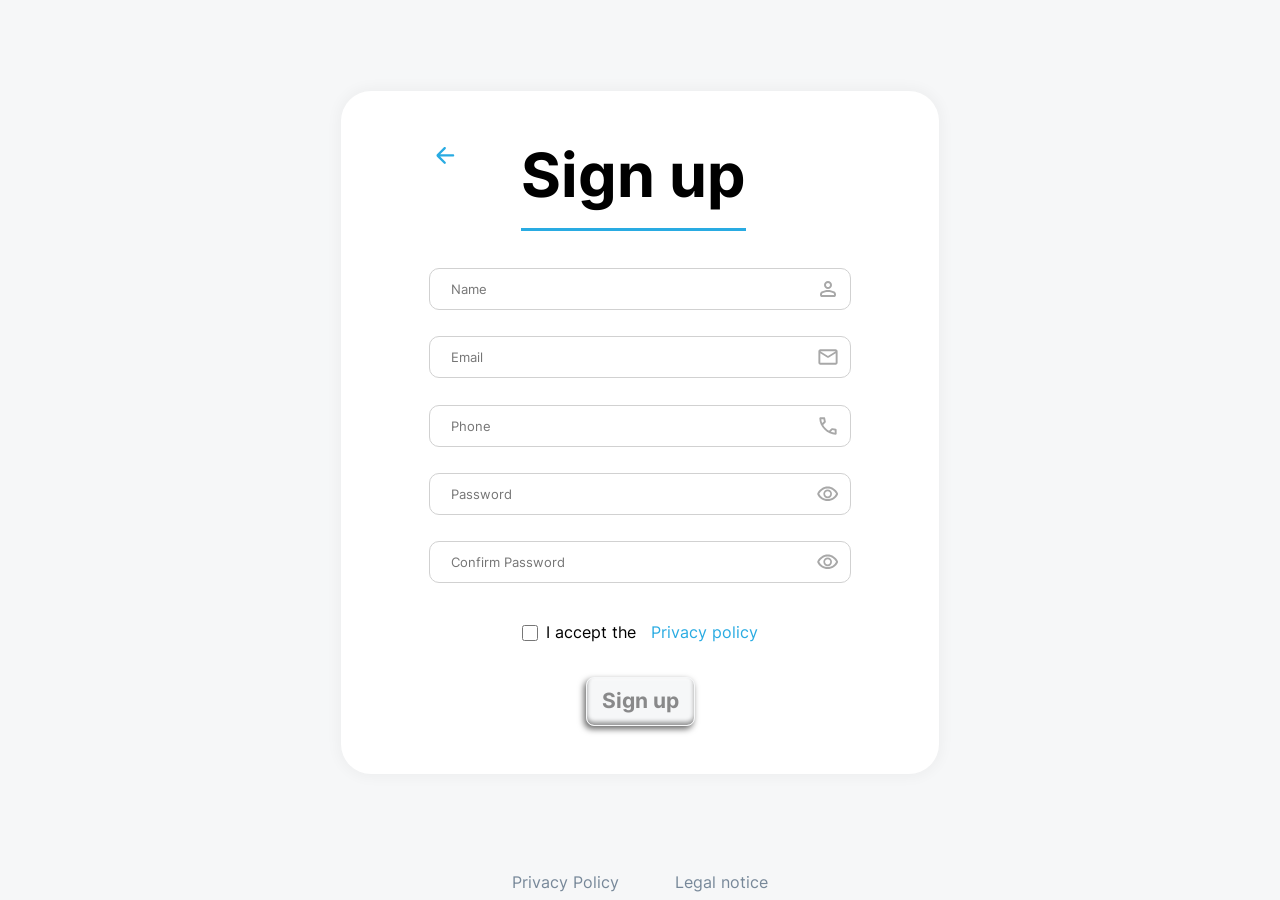
<file: templates/signUp.html>
<!DOCTYPE html>
<html lang="en">
  <head>
    <meta charset="UTF-8" />
    <meta name="viewport" content="width=device-width, initial-scale=1.0" />
    <title>Signup</title>
    <script src="../js/login.js"></script>
    <script src="../js/firebaseAPI.js"></script>
    <script src="../js/script.js"></script>
    <link rel="stylesheet" href="../styles/style.css" />
    <link rel="stylesheet" href="../styles/login.css" />
    <link rel="stylesheet" href="../styles/fonts.css" />
    <link rel="icon" type="image/x-icon" href="../assets/icons/join_login.svg" />
  </head>

  <body onload="init()">
    <div class="containerLog" id="containerLog">
      <div class="headlineLogin">
        <img class="img-logo" id="imgLogoID" src="../assets/icons/join_login.svg" />
      </div>
      <form oninput="validateSignUpForm()" class="formSignUp" id="formSignUp" onsubmit="AddUser(event)">
        <div class="headlineSignUp">
          <a class="a_headlineSignUp" onclick="backToLogin()"><img class="icoArrowLeft" src="../assets/icons/arrow-left-line.svg" /></a>
          <h1 class="title underline">Sign up</h1>
        </div>
        <div class="groupSignUp-input">
          <div class="inputs style_InputTypography1">
            <input type="text" id="name" placeholder="Name" required />
            <img src="../assets/icons/personInput_icon.svg" alt="" />
          </div>
          <div class="inputs style_InputTypography1">
            <input type="email" id="email" placeholder="Email" required />
            <img src="../assets/icons/mail_icon.svg" alt="" />
          </div>
          <div class="inputs style_InputTypography1">
            <input type="tel" id="signupPhone" placeholder="Phone" required />
            <img src="../assets/icons/call_icon.svg" alt="" />
          </div>
          <div class="inputs style_InputTypography1">
            <input id="password" type="password" placeholder="Password" onkeyup="resetError()" required />
            <img src="../assets/icons/visibility.svg" onclick="showPassword()" alt="Show Password" />
          </div>
          <div class="inputs style_InputTypography1">
            <input name="confirmPass" type="password" id="passwordConfirm" placeholder="Confirm Password" onkeyup="resetError()" required />
            <img src="../assets/icons/visibility.svg" onclick="showPasswordConf()" alt="Show Password" />
          </div>
          <div id="errorMessage" class="error-message d-none"></div>
        </div>
        <div class="box-rememberSignup style_InputTypography2">
          <input class="checkBox" type="checkbox" id="acepptRules" />
          <span for="remember">I accept the &nbsp; <a class="a_formSignUp" href="./privacy_policy.html">Privacy policy</a></span>
        </div>
        <div class="divBtn">
          <button class="btn-disabled style_BtnTypography1" type="submit" id="btnSignUp">Sign up</button>
        </div>
      </form>
      <div class="footerLogin">
        <a class="a_footer style_InputTypography2" href="../privacy_policy.html">Privacy Policy</a>
        <a class="a_footer style_InputTypography2" href="../legal_notice.html">Legal notice</a>
      </div>
      <div id="dialogSingUp" class="dialog-bg d-none">
        <div class="signup-box">You Signed Up successfully</div>
      </div>
    </div>
  </body>
</html>
</file>
<file: styles/style.css>
* {
    box-sizing: border-box;
    margin: 0;
    font-family: 'Inter';
}

body {
    background-color: #f6f7f8;
}

.inputs-contact:focus {
    outline: 1px solid #29abe2;
}

.main-color {
    background-color: #2a3647;
}

h1 {
    font-size: 61px;
    font-weight: bold;
}

h2 {
    font-weight: bold;
}

h3 {
    font-size: 20px;
    font-weight: bold;
}

::-webkit-scrollbar {
    height: 5px;
    width: 5px;
}

/* Track */
::-webkit-scrollbar-track {
    background: #ffffff;
}

/* Handle */
::-webkit-scrollbar-thumb {
    background: #344358;
}

/* Handle on hover */
::-webkit-scrollbar-thumb:hover {
    background: #2a3647;
}

.error-message {
    display: flex;
    flex-direction: column;
    gap: 4px;
    padding: 0 12px;
    width: 100%;
}

.error-message p {
    margin: 0;
    color: #d8000c;
    font-size: 12px;
}
</file>
<file: styles/login.css>
body {
    margin: 0;
    padding: 0;
    width: 100%;
    height: 100vh;
    box-sizing: border-box;
}

.dnone {
    display: none !important;
}

.containerLog {
    display: flex;
    align-items: center;
    flex-direction: column;
    justify-content: space-between;
    height: 100vh;
    background-color: #f6f7f8;
    position: relative;
}

.headline-login {
    display: inline-flex;
    justify-content: flex-end;
    width: 100%;
    padding: 30px 30px 0px 30px;
    align-items: flex-start;
}

.img-logo {
    display: none;
    justify-content: flex-start;
    width: 120px;
    height: 120px;
}

.div-signup {
    display: flex;
    justify-content: space-between;
    align-items: center;
    width: 270px;
}

.mobile_divSignUp {
    display: none;
    flex-direction: row;
    align-items: center;
    justify-content: center;
    height: 49px;
    gap: 35px;
    margin-top: 20px;
}

.style_BtnTypography1 {
    font-weight: 700;
    font-size: 21px;
    line-height: 24px;
}

.confirm-error {
    height: 15px;
    width: 100%;
}

.pw-error-check {
    color: red;
    display: none;
    font-size: 14px;
}

.style_BtnTypography2 {
    font-weight: 700;
    font-size: 16px;
    align-content: center;
}

.style_InputTypography1 {
    font-weight: 400;
    font-size: 20px;
    line-height: 24px;
}

.inputs {
    display: flex;
    width: 100%;
    gap: 10px;
    border: 1px solid #d1d1d1;
    border-radius: 10px;
    color: black;
    cursor: pointer;
    position: relative;
}

.inputs:hover {
    border: 1px solid #29abe2;
}

.inputs:focus-within {
    border: 1px solid #29abe2;
}

.inputs img {
    position: absolute;
    width: 24px;
    height: 24px;
    cursor: pointer;
    right: 10px;
    top: 50%;
    transform: translateY(-50%);
}

.inputs input {
    background-color: transparent;
    border: none;
    outline: none;
    width: 100%;
    padding: 12px 40px 12px 21px;
    border-radius: 10px;
}

.style_InputTypography2 {
    font-weight: 400;
    font-size: 16px;
    line-height: 19.2px;
}

.btn-join {
    background-color: #2a3647;
    color: #ffffff;
    border-radius: 8px;
    min-width: 90px;
    height: 49px;
    border: 0.5px solid #2a3647;
    padding: 0px 20px 0px 20px;
    text-decoration: none;
    box-shadow: -2px 3px 6px rgba(0, 0, 0, 0.6),
        inset 0 -3px 4px rgba(0, 0, 0, 0.4),
        inset -1px 1px 3px rgba(255, 255, 255, 0.9);
}

.btn-join:hover {
    cursor: pointer;
    background-color: #29abe2;
    border: 0.5px solid #29abe2;
    text-shadow: -3px 4px 3px rgb(74, 74, 74);
    box-shadow: -2px 3px 6px rgba(0, 0, 0, 0.6),
        inset 0 -3px 4px rgba(0, 0, 0, 0.4),
        inset -1px 1px 3px rgba(255, 255, 255, 0.9);
}

.btn-login {
    background-color: #2a3647;
    color: #ffffff;
    border-radius: 8px;
    min-width: 90px;
    height: 49px;
    border: 0.5px solid #2a3647;
    padding: 0px 20px 0px 20px;
    text-decoration: none;
    box-shadow: -2px 3px 6px rgba(0, 0, 0, 0.6),
        inset 0 -3px 4px rgba(0, 0, 0, 0.4),
        inset -1px 1px 3px rgba(255, 255, 255, 0.9);
}

.btn-login:hover {
    cursor: pointer;
    background-color: #29abe2;
    border: 0.5px solid #29abe2;
    box-shadow: -4px 4px 8px -5px rgb(90, 90, 90);
    text-shadow: -3px 4px 3px rgb(74, 74, 74);
    box-shadow: -2px 3px 6px rgba(0, 0, 0, 0.6),
        inset 0 -3px 4px rgba(0, 0, 0, 0.4),
        inset -1px 1px 3px rgba(255, 255, 255, 0.9);
}

.btn-guest {
    background-color: white;
    color: #2a3647;
    border-radius: 8px;
    min-width: 90px;
    height: 49px;
    border: 0.5px solid #2a3647;
    padding: 0px 15px 0px 15px;
    box-shadow: -2px 3px 6px rgba(0, 0, 0, 0.6),
        inset 0 -3px 4px rgba(0, 0, 0, 0.4),
        inset -1px 1px 3px rgba(255, 255, 255, 0.9);
}

.btn-guest:hover {
    cursor: pointer;
    color: white;
    background-color: #29abe2;
    border: 0.5px solid #29abe2;
    box-shadow: -4px 4px 8px -5px rgb(90, 90, 90);
    text-shadow: -3px 4px 3px rgb(74, 74, 74);
    box-shadow: -2px 3px 6px rgba(0, 0, 0, 0.6),
        inset 0 -3px 4px rgba(0, 0, 0, 0.4),
        inset -1px 1px 3px rgba(255, 255, 255, 0.9);
}

.btn-disabled {
    background-color: #f6f7f8;
    color: #89898a;
    border-radius: 8px;
    min-width: 90px;
    height: 49px;
    border: 0.5px solid #f6f7f8;
    padding: 0px 15px 0px 15px;
    box-shadow: -2px 3px 6px rgba(0, 0, 0, 0.6),
        inset 0 -3px 4px rgba(0, 0, 0, 0.4),
        inset -1px 1px 3px rgba(255, 255, 255, 0.9);
}

.form-login {
    display: flex;
    justify-content: center;
    align-items: center;
    flex-direction: column;
    width: 652px;
    height: 493px;
    padding: 48px 115px 48px 115px;
    gap: 32px;
    border-radius: 30px;
    box-shadow: 0px 0px 14px 3px #0000000a;
    background: #ffffff;
}

.title {
    font-size: 61px;
    font-weight: 700;
    line-height: 73.2px;
    text-align: center;
}

.underline {
    border-bottom: 3px solid #29abe2;
    padding-bottom: 15px;
}

.groupLogin-input {
    display: flex;
    flex-direction: column;
    padding-top: 30px;
    width: 422px;
    height: 196px;
    gap: 20px;
}

.divInputGroup {
    display: flex;
    flex-direction: row;
    align-items: center;
    width: 422px;
    height: 48px;
    gap: 10px;
    border: 1px solid #d1d1d1;
    border-radius: 10px;
    padding: 12px 21px 12px 21px;
}

.box-remember {
    display: flex;
    justify-content: flex-start;
    align-items: center;
    margin-left: 39px;
    height: 24px;
    width: 90%;
    gap: 8px;
}

.checkBox {
    width: 16px;
    height: 16px;
    top: 4px;
    left: 4px;
    border-radius: 3px 0px 0px 0px;
    border: 2px;
    border: 2px solid #2a3647;
}

form label {
    min-width: 110px;
    height: 19px;
}

.divBtn {
    display: flex;
    width: 100%;
    justify-content: center;
    align-items: center;
    gap: 10px;
}

.footerLogin {
    display: flex;
    flex-direction: row;
    justify-content: center;
    align-items: center;
    width: 100%;
    height: 35px;
    gap: 16px;
}

.a_footer {
    color: lightslategray;
    margin: 20px;
    text-decoration: none;
    cursor: pointer;
}

.a_footer:hover {
    color: #29abe2;
    font-weight: bold;
}

.headlineSignUp {
    display: flex;
    flex-direction: row;
    align-items: center;
    width: 100%;
}

.a_headlineSignUp {
    margin-right: 60px;
    align-self: flex-start;
}

.a_headlineSignUp:hover {
    background-color: #ece0e0;
    border-radius: 50%;
    padding: 0;
}

.icoArrowLeft {
    width: 32px;
    height: 32px;
    color: #29abe2;
    padding: 0;
    cursor: pointer;
}

.formSignUp {
    display: flex;
    justify-content: space-between;
    align-items: center;
    flex-direction: column;
    width: 598px;
    padding: 48px 88px 48px 88px;
    border-radius: 30px;
    box-shadow: 0px 0px 14px 3px #0000000a;
    gap: 32px;
    background: #ffffff;
}

.groupSignUp-input {
    display: flex;
    flex-direction: column;
    justify-content: space-around;
    width: 422px;
    height: 326px;
    gap: 16px;
}

.box-rememberSignup {
    display: flex;
    justify-content: center;
    align-items: center;
    height: 24px;
    width: 90%;
    gap: 8px;
}

.a_formSignUp {
    color: #29abe2;
    text-decoration: none;
}

.a_formSignUp:hover {
    text-decoration: underline;
}

.d-none-important {
    display: none !important;
}

.d-none {
    display: none;
}

.dialog-bg {
    background-color: rgba(0, 0, 0, 0.2);
    z-index: 50;
    position: fixed;
    left: 0;
    right: 0;
    top: 0;
    bottom: 0;
    display: none;
    justify-content: center;
    align-items: center;
}

.signup-box {
    display: flex;
    align-items: center;
    justify-content: center;
    height: 74px;
    width: 300px;
    color: white;
    background-color: #2a3647;
    border-radius: 20px;
    font-size: 20px;
}

.dialog {
    display: flex;
    flex-direction: row;
    height: auto;
    align-items: center;
    justify-items: center;
    animation: moveSignUp 1s ease-in-out;
}

@keyframes moveSignUp {
    0% {
        transform: translateY(1000px);
    }

    100% {
        transform: translateY(50%);
    }
}

@media (max-width: 700px) {
    .div-signup {
        display: none;
    }

    .error-login {
        z-index: 10;
    }

    .mobile_divSignUp {
        display: flex;
    }

    .title {
        font-size: 45px;
    }

    .underline {
        padding-bottom: 5px;
    }

    .form-login {
        width: 530px;
        height: 420px;
        padding: 35px 45px 35px 45px;
        gap: 22px;
    }
}

.error-login {
    display: none;
    align-items: center;
    justify-content: center;
    z-index: 99;
    background-color: rgba(0, 0, 0, 0.8);
}

.error-login-style {
    display: flex;
    padding: 20px;
    align-items: center;
    text-align: center;
    border-radius: 20px;
    background-color: #2a3647;
    color: #ff0000;
    font-size: 20px;
}

.error-message-container {
    align-items: center;
    display: flex;
    justify-content: center;
    position: absolute;
    top: 0;
    right: 0;
    left: 0;
    bottom: 0;
    z-index: 10;
    background-color: rgba(0, 0, 0, 0.8);
    overflow: hidden;
}

@media (max-width: 620px) {
    .a_headlineSignUp {
        margin-top: 25px;
    }

    .formSignUp {
        width: 480px;
        padding: 28px 38px 28px 38px;
    }
}

@media (max-width: 550px) {
    .title {
        font-size: 40px;
    }

    .divBtn {
        flex-direction: column;
        gap: 15px;
    }

    .style_BtnTypography1 {
        font-size: 18px;
    }

    .btn-guest {
        height: 40px;
    }

    .btn-login {
        height: 40px;
    }

    .groupLogin-input {
        gap: 18px;
        height: 160px;
    }

    .form-login {
        width: 450px;
        height: 530px;
        padding: 25px;
        gap: 30px;
    }

    .icon-container {
        width: 60px;
        height: 60px;
    }
}

@media (max-width: 460px) {
    .title {
        font-size: 35px;
    }

    .groupLogin-input {
        width: 290px;
        gap: 18px;
        height: 160px;
    }

    .form-login {
        width: 315px;
        height: 460px;
        padding: 25px;
    }

    .style_BtnTypography1 {
        font-size: 16px;
    }

    .style_InputTypography2 {
        font-size: 14px;
    }

    .inputs {
        font-size: 14px;
    }
}

@media (max-width: 500px) {
    .formSignUp {
        width: 380px;
        padding: 28px 38px 28px 38px;
    }

    .groupSignUp-input {
        width: 350px;
        height: 360px;
    }

    .inputs {
        font-size: 16px;
    }
}

@media (max-width: 400px) {
    .formSignUp {
        width: 315px;
        padding: 8px 18px 8px 18px;
    }

    .groupSignUp-input {
        width: 300px;
    }

    .inputs {
        font-size: 14px;
    }
}

.main-container-login {
    height: 100vh;
    background-color: #f6f7f8;
    position: relative;
}

.icon-container {
    position: absolute;
    animation: moveIcon 4s forwards;
    width: 200px;
    height: 200px;
    z-index: 1;
}

.icon-container img {
    width: 100%;
    height: 100%;
}

@keyframes moveIcon {
    0%,
    50% {
        top: 50%;
        left: 50%;
        transform: translate(-50%, -50%);
        width: 200px;
        height: 200px;
    }
    100% {
        top: 15px;
        left: 30px;
        transform: translate(0, 0);
        width: 100px;
        height: 100px;
    }
}

.mobile-icon-container {
    position: absolute;
    animation: moveMobileIcon 4s forwards;
    width: 100px;
    height: 100px;
    z-index: 1;
}

.mobile-icon-container img {
    width: 100%;
    height: 100%;
}

@keyframes moveMobileIcon {
    0%,
    50% {
        top: 50%;
        left: 50%;
        transform: translate(-50%, -50%);
        width: 100px;
        height: 100px;
        opacity: 0;
    }
    100% {
        top: 15px;
        left: 30px;
        transform: translate(0, 0);
        width: 50px;
        height: 50px;
        opacity: 1;
    }
}

.mobile-icon-container-white {
    position: absolute;
    animation: moveMobileIcon2 4s forwards;
    width: 100px;
    height: 100px;
    z-index: 1;
}

.mobile-icon-container-white img {
    width: 100%;
    height: 100%;
}

@keyframes moveMobileIcon2 {
    0%,
    50% {
        top: 50%;
        left: 50%;
        transform: translate(-50%, -50%);
        width: 100px;
        height: 100px;
        opacity: 1;
    }
    100% {
        top: 30px;
        left: 30px;
        transform: translate(0, 0);
        width: 50px;
        height: 50px;
        opacity: 0;
    }
}
</file>
<file: styles/fonts.css>
/* inter-100 - latin */
@font-face {
    font-display: swap; /* Check https://developer.mozilla.org/en-US/docs/Web/CSS/@font-face/font-display for other options. */
    font-family: 'Inter';
    font-style: normal;
    font-weight: 100;
    src: url('../assets/fonts/inter-v13-latin-100.woff2') format('woff2'); /* Chrome 36+, Opera 23+, Firefox 39+, Safari 12+, iOS 10+ */
}
/* inter-200 - latin */
@font-face {
    font-display: swap; /* Check https://developer.mozilla.org/en-US/docs/Web/CSS/@font-face/font-display for other options. */
    font-family: 'Inter';
    font-style: normal;
    font-weight: 200;
    src: url('../assets/fonts/inter-v13-latin-200.woff2') format('woff2'); /* Chrome 36+, Opera 23+, Firefox 39+, Safari 12+, iOS 10+ */
}
/* inter-300 - latin */
@font-face {
    font-display: swap; /* Check https://developer.mozilla.org/en-US/docs/Web/CSS/@font-face/font-display for other options. */
    font-family: 'Inter';
    font-style: normal;
    font-weight: 300;
    src: url('../assets/fonts/inter-v13-latin-300.woff2') format('woff2'); /* Chrome 36+, Opera 23+, Firefox 39+, Safari 12+, iOS 10+ */
}
/* inter-regular - latin */
@font-face {
    font-display: swap; /* Check https://developer.mozilla.org/en-US/docs/Web/CSS/@font-face/font-display for other options. */
    font-family: 'Inter';
    font-style: normal;
    font-weight: 400;
    src: url('../assets/fonts/inter-v13-latin-regular.woff2') format('woff2'); /* Chrome 36+, Opera 23+, Firefox 39+, Safari 12+, iOS 10+ */
}
/* inter-500 - latin */
@font-face {
    font-display: swap; /* Check https://developer.mozilla.org/en-US/docs/Web/CSS/@font-face/font-display for other options. */
    font-family: 'Inter';
    font-style: normal;
    font-weight: 500;
    src: url('../assets/fonts/inter-v13-latin-500.woff2') format('woff2'); /* Chrome 36+, Opera 23+, Firefox 39+, Safari 12+, iOS 10+ */
}
/* inter-600 - latin */
@font-face {
    font-display: swap; /* Check https://developer.mozilla.org/en-US/docs/Web/CSS/@font-face/font-display for other options. */
    font-family: 'Inter';
    font-style: normal;
    font-weight: 600;
    src: url('../assets/fonts/inter-v13-latin-600.woff2') format('woff2'); /* Chrome 36+, Opera 23+, Firefox 39+, Safari 12+, iOS 10+ */
}
/* inter-700 - latin */
@font-face {
    font-display: swap; /* Check https://developer.mozilla.org/en-US/docs/Web/CSS/@font-face/font-display for other options. */
    font-family: 'Inter';
    font-style: normal;
    font-weight: 700;
    src: url('../assets/fonts/inter-v13-latin-700.woff2') format('woff2'); /* Chrome 36+, Opera 23+, Firefox 39+, Safari 12+, iOS 10+ */
}
/* inter-800 - latin */
@font-face {
    font-display: swap; /* Check https://developer.mozilla.org/en-US/docs/Web/CSS/@font-face/font-display for other options. */
    font-family: 'Inter';
    font-style: normal;
    font-weight: 800;
    src: url('../assets/fonts/inter-v13-latin-800.woff2') format('woff2'); /* Chrome 36+, Opera 23+, Firefox 39+, Safari 12+, iOS 10+ */
}
/* inter-900 - latin */
@font-face {
    font-display: swap; /* Check https://developer.mozilla.org/en-US/docs/Web/CSS/@font-face/font-display for other options. */
    font-family: 'Inter';
    font-style: normal;
    font-weight: 900;
    src: url('../assets/fonts/inter-v13-latin-900.woff2') format('woff2'); /* Chrome 36+, Opera 23+, Firefox 39+, Safari 12+, iOS 10+ */
}
</file>
